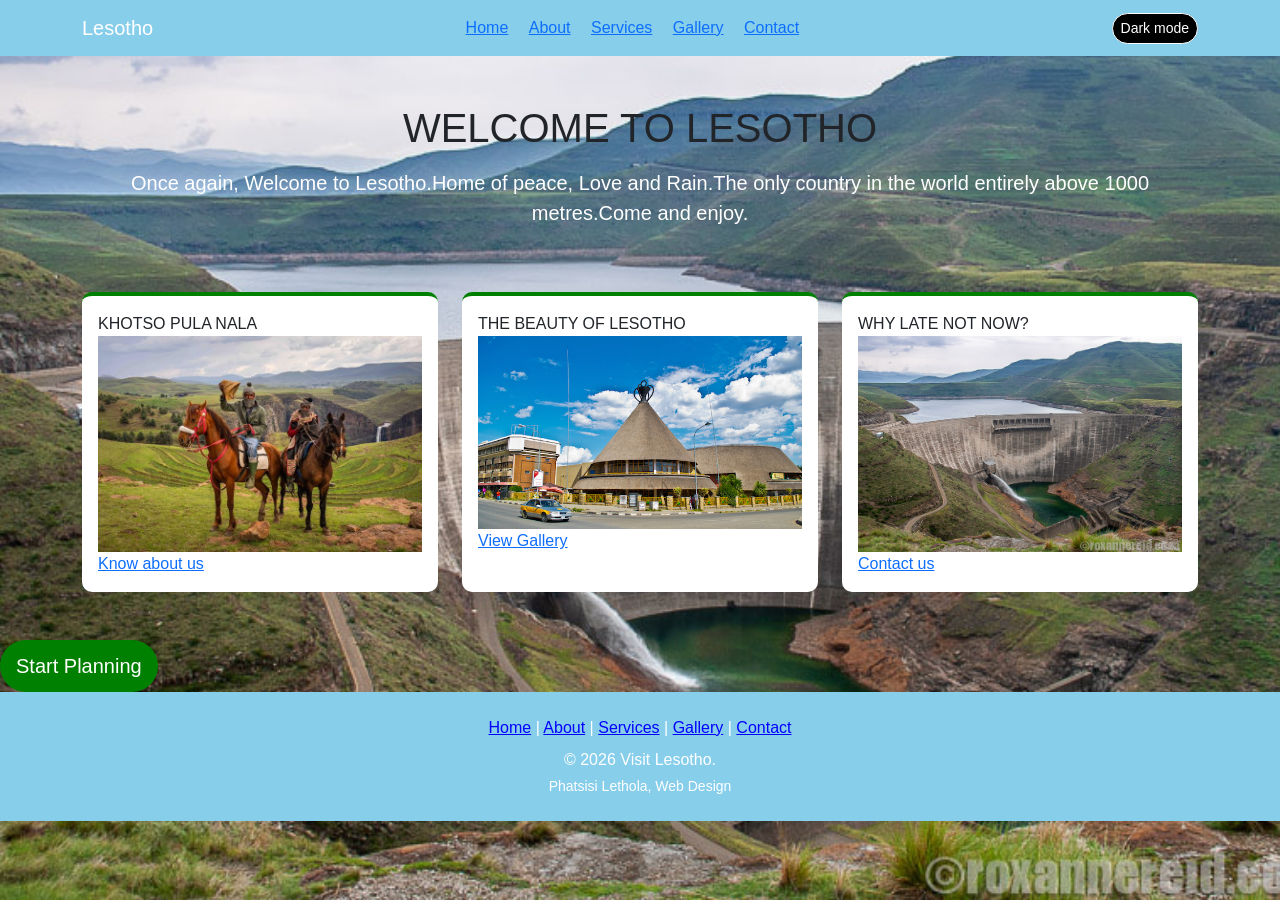
<file: index.html>
<!DOCTYPE html>
<html lang="en">
<head>
<meta charset="UTF-8">
<meta name="viewport" content="width=device-width, initial-scale=1">
<title>Home | Visit Lesotho</title>
<link href="https://cdn.jsdelivr.net/npm/bootstrap@5.3.3/dist/css/bootstrap.min.css" rel="stylesheet" onerror="this.onerror=null;this.href='vendor/bootstrap.min.css'">
<link rel="stylesheet" type="text/css" href="style.css">
</head>
<body class="home">
<a class="visually-hidden-focusable" href="#main">Skip to main content</a>
<header>

  <nav class="navbar navbar-expand-lg navbar-dark">
    <div class="container">
      <a class="navbar-brand" 
       href="index.html">Lesotho</a> 
      <nav>
    <a href="index.html">Home</a>
    <a href="about.html">About</a>
    <a href="services.html">Services</a>
    <a href="gallery.html">Gallery</a>
    <a href="contact.html">Contact</a>
  </nav> 
        <li class="nav-item ms-lg-3"><button id="themeBtn" class="btn btn-sm btn-outline-light">Dark mode</button></li>
        </ul>
      </div>
  </nav>
</header>
<main id="main">

  </section>
  <section class="py-5 text-center bg-index">
    <div class="container">
      <h1>WELCOME TO LESOTHO</h1>
          <p class="lead"></p>
              <p class="lead">Once again, Welcome to Lesotho.Home of peace, Love and Rain.The only country in the world entirely above 1000 metres.Come and enjoy.</p>
    </div>
  </section>

<section class="pb-5">
  <div class="container">
  <div class="row g-4">
    <div class="col-12 col-md-4">
      <article class="card h-100 feature-card">
        <div class="card-body">
          <span class="1"> KHOTSO PULA NALA</span>
            <img src="welcome.jpg" width="400px">
<a href="about.html">Know about us</a></div></div>

<div class="col-12 col-md-4">
  <article class="card h-100 feature-card">
    <div class="card-body">
      <span class="2">THE BEAUTY OF LESOTHO</span>
        <img src="Parament.jpg" width="400px">
<a href="gallery.html">View Gallery</a></div></article></div>

<div class="col-12 col-md-4">
  <article class="card h-100 feature-card">
    <div class="card-body">
      <span class="3">WHY LATE NOT NOW?</span>
        <img src="katse.jpg" width="400px">
          <a href="contact.html">Contact us</a>

          </div>
        </article>
      </div>
    </div>
  </div>
</section>
</main>
<a href="services.html" class="btn btn-brand btn-lg">Start Planning</a>


<footer class="site-footer text-center py-4">
  <div class="container">
    <p class="mb-2">
      <a href="index.html" class="footer-link">Home</a> |
       <a href="about.html" class="footer-link">About</a> | 
       <a href="services.html" class="footer-link">Services</a> |
        <a href="gallery.html" class="footer-link">Gallery</a> | 
        <a href="contact.html" class="footer-link">Contact</a>
    </p>
    <p class="mb-1">&copy; 2026 Visit Lesotho.</p>
      <p class="mb-0 small">Phatsisi Lethola, Web Design</p>
  </div>
</footer>

<script src="https://cdn.jsdelivr.net/npm/bootstrap@5.3.3/dist/js/bootstrap.bundle.min.js"></script>
<script>window.bootstrap||document.write('<script src="vendor/bootstrap.bundle.min.js"><\/script>')</script>
<button id="topBtn" class="btn btn-brand" aria-label="Back to top" hidden>Top</button>
<script src="js/script.js?v=4"></script>
</body>
</html>
</file>
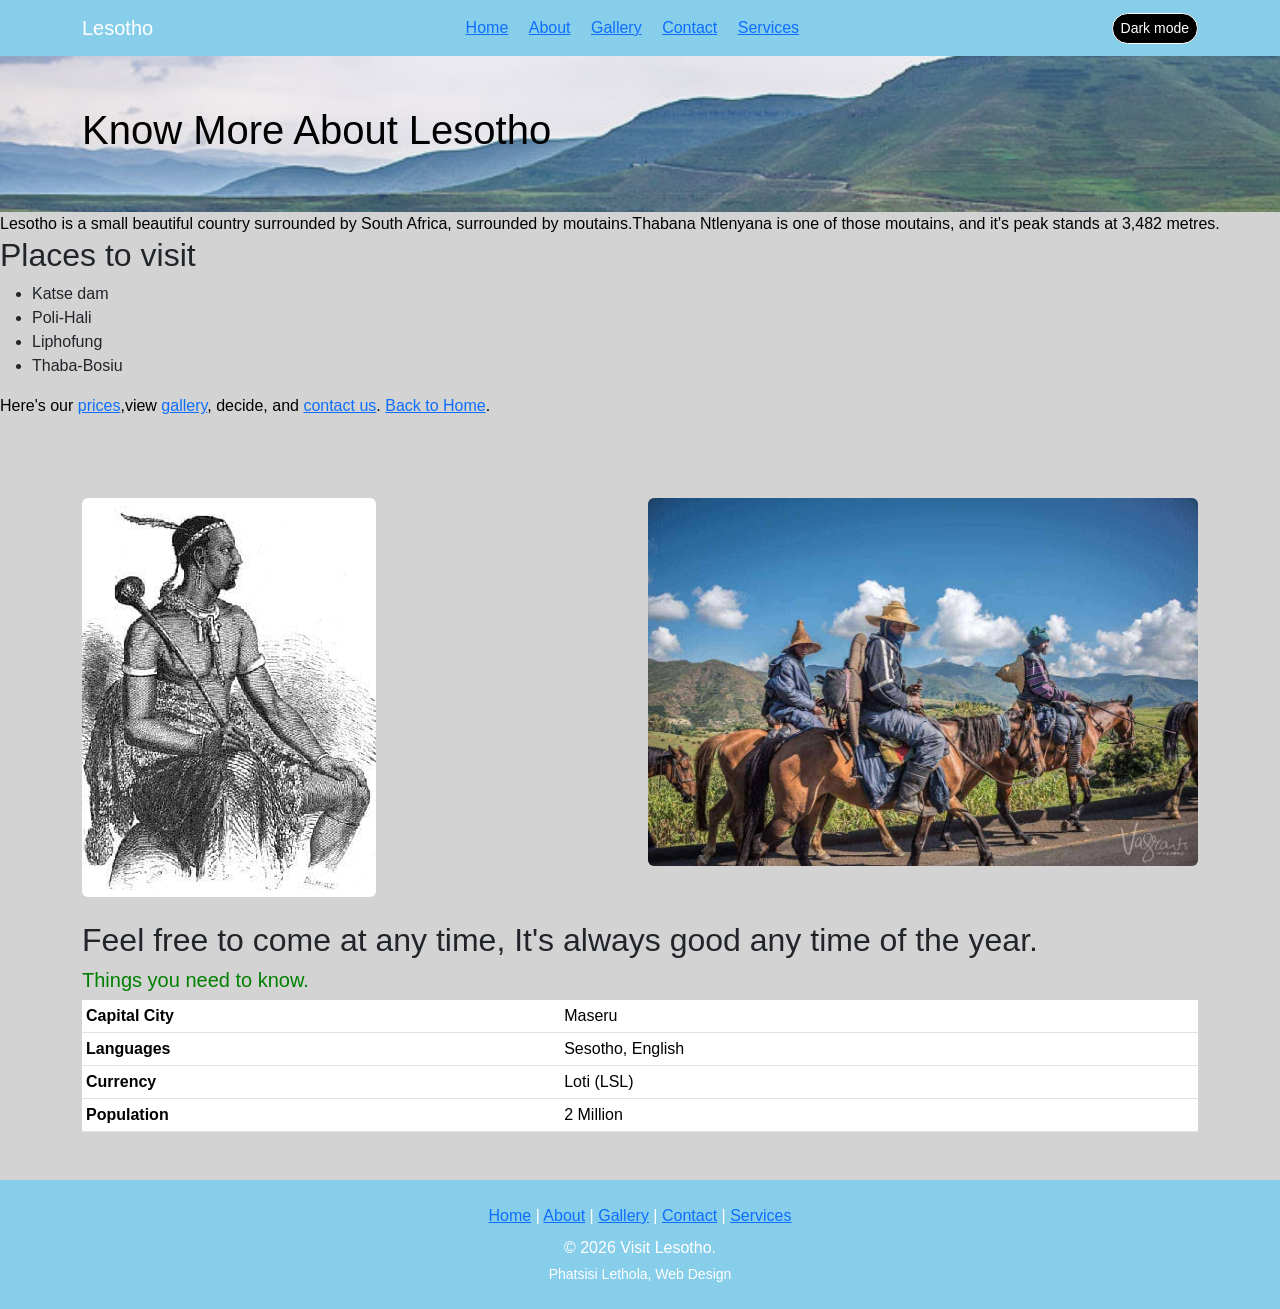
<file: about.html>
<!DOCTYPE html>
<html lang="en">
<head>
<meta charset="UTF-8">
<meta name="viewport" content="width=device-width, initial-scale=1">
<title>About | Discover Lesotho</title>
<link href="https://cdn.jsdelivr.net/npm/bootstrap@5.3.3/dist/css/bootstrap.min.css" rel="stylesheet" onerror="this.onerror=null;this.href='vendor/bootstrap.min.css'">
<link rel="stylesheet" type="text/css" href="style.css">
</head>
<body>
<a class="visually-hidden-focusable" href="#main">Skip to main content</a>
<header>
  <nav class="navbar navbar-expand-lg navbar-dark">
    <div class="container">
      <a class="navbar-brand" 
        href="index.html">Lesotho</a>
  <nav>
    <a href="index.html">Home</a>
    <a href="about.html">About</a>
    <a href="gallery.html">Gallery</a>
    <a href="contact.html">Contact</a>
    <a href="services.html">Services</a>
  </nav>
  <li class="nav-item ms-lg-3">
    <button id="themeBtn" class="btn btn-sm btn-outline-light">Dark mode</button>
  </li>
        </ul>
      </div>
    </div>
  </nav>
</header>


<main id="main">
<section class="page-title bg-about">
  <div class="container">
    <p2><h1> Know More About Lesotho</h1></p2>
  </div>
</section>



    <p2>Lesotho is a small beautiful country surrounded by South Africa, surrounded by moutains.Thabana Ntlenyana is one of those moutains,  and it's peak stands at 3,482 metres.</p2>
    <h2 class=>Places to visit</h2>
    <ul>
      <li>Katse dam</li>
      <li>Poli-Hali</li>
      <li>Liphofung</li>
      <li>Thaba-Bosiu</li>
    </ul>

    <p2>Here's our <a href="services.html">prices</a>,view <a href="gallery.html">gallery</a>, decide, and <a href="contact.html">contact us</a>. <a href="index.html">Back to Home</a>.</p2>
<section class="py-5">
  <div class="container">
    <div class="row g-3 my-3">
      <div class="col-6">
        <img src="King.jpg" class="img-fluid rounded" alt="Pony trekking">
      </div>

      <div class="col-6">
        <img src="ho.jpg" class="img-fluid rounded" alt="Pony trekking">
      </div>
    </div>

    <h2 class="mt-4"> Feel free to come at any time, It's always good any time of the year.</h2>
  </article>

    <p3><h2 class="h5">Things you need to know.</h2><p3>
    <table class="table table-sm mb-0">

  <tr>
    <th>Capital City</th>
    <td>Maseru</td>
  </tr>
  <tr>
    <th>Languages</th>
    <td>Sesotho, English</td>
  </tr>
    <tr>
      <th>Currency</th>
      <td>Loti (LSL)</td>
    </tr>
    <tr>
      <th>Population</th>
      <td>2 Million</td>
    </tr>
 
</table>
  </div></div>
</div></div></section>
</main>
<footer class="site-footer text-center py-4">
  <div class="container">
    <p class="mb-2">
      <a href="index.html" >Home</a> |
       <a href="about.html" >About</a> | 
       <a href="gallery.html" >Gallery</a> |
        <a href="contact.html" >Contact</a> |
        <a href="services.html" >Services</a>
      </p>
    <p class="mb-1">&copy; 2026 Visit Lesotho.</p>
    <p class="mb-0 small">Phatsisi Lethola, Web Design</p>
  </div>
</footer>
  <script src="https://cdn.jsdelivr.net/npm/bootstrap@5.3.3/dist/js/bootstrap.bundle.min.js">
</script>
  <script>window.bootstrap||document.write('<script src="vendor/bootstrap.bundle.min.js"><\/script>')
</script>
<button id="topBtn" class="btn btn-brand" aria-label="Back to top" hidden>Top</button>
<script src="js/script.js?v=4">
</script>
</body>
</html>
</file>
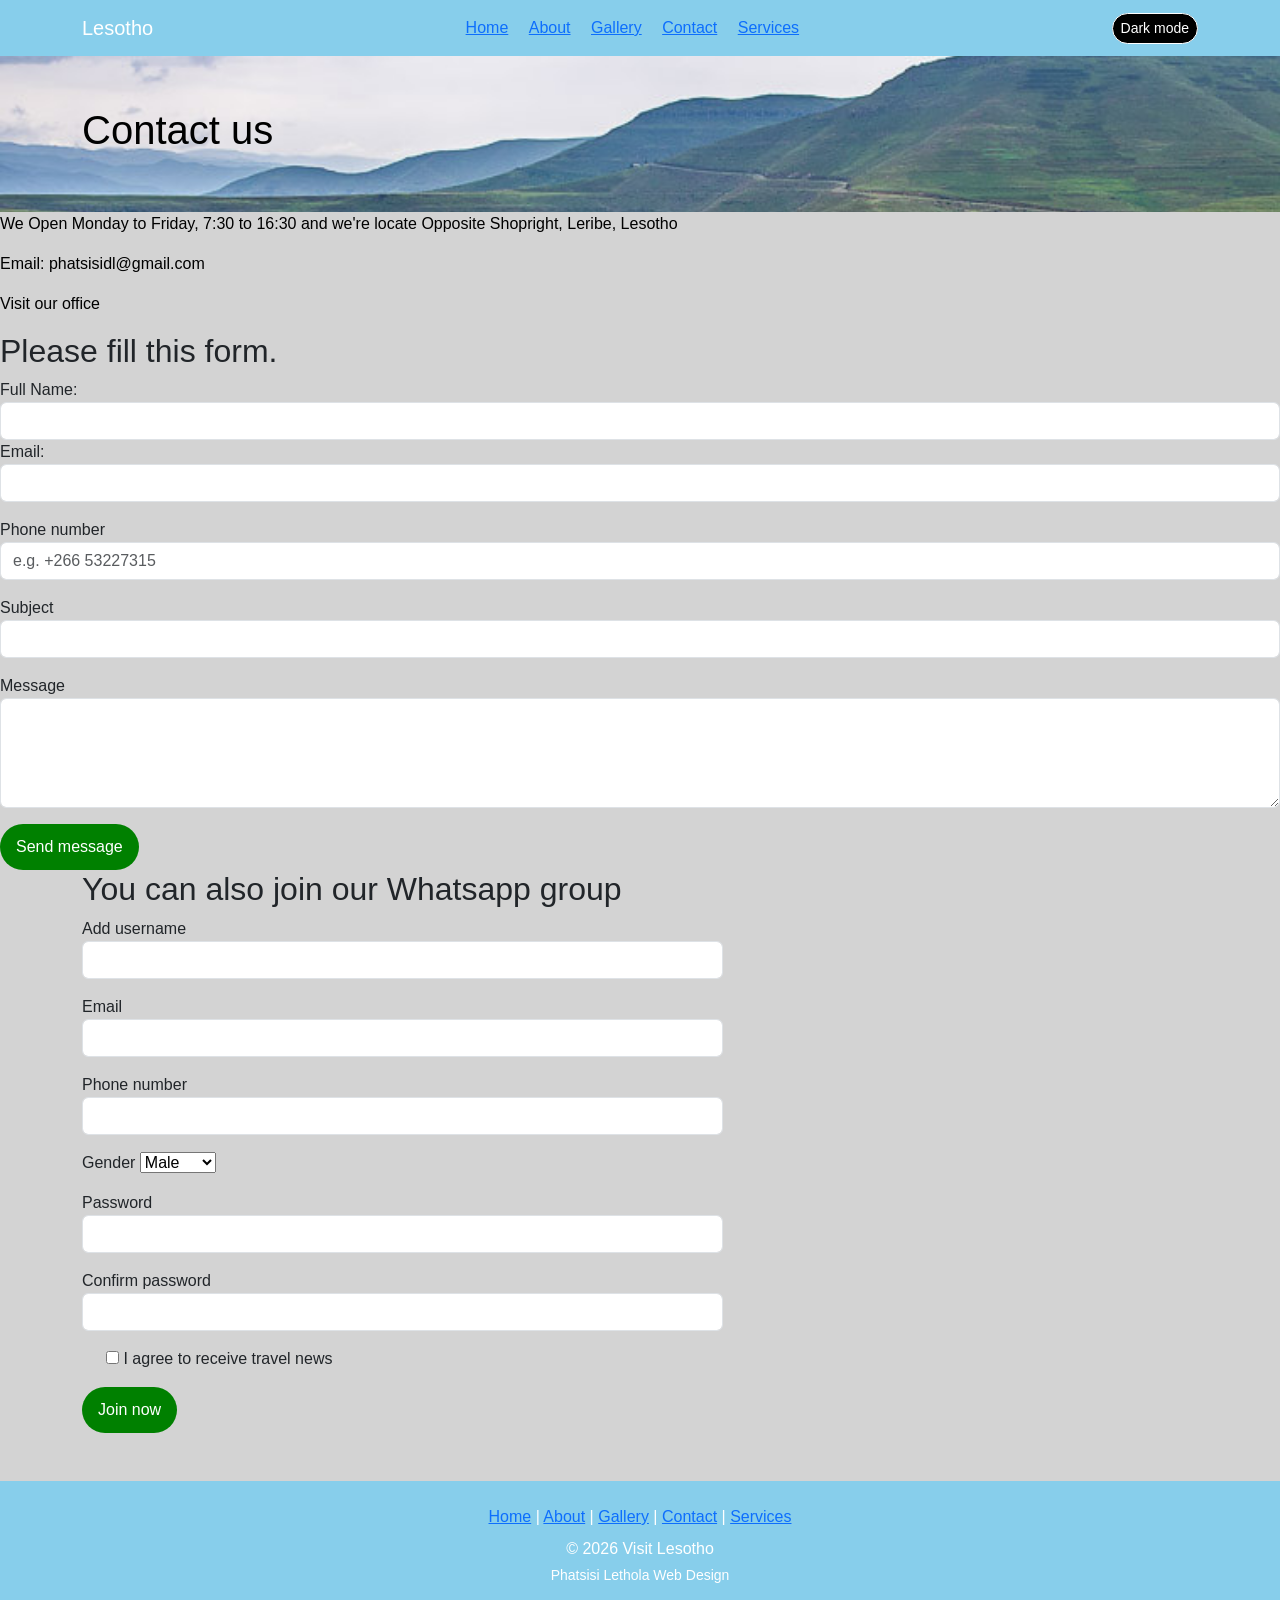
<file: contact.html>
<!DOCTYPE html> 
<html lang="en">
<head>
<meta charset="UTF-8">
<meta name="viewport" content="width=device-width, initial-scale=1">
<title>Contact | Discover Lesotho</title>
<link href="https://cdn.jsdelivr.net/npm/bootstrap@5.3.3/dist/css/bootstrap.min.css" rel="stylesheet" onerror="this.onerror=null;this.href='vendor/bootstrap.min.css'">
<link rel="stylesheet" type="text/css" href="style.css">
</head>
<body>
<a class="visually-hidden-focusable" href="#main">Skip to main content</a>
<header>
  <nav class="navbar navbar-expand-lg navbar-dark">
    <div class="container">
      <a class="navbar-brand" 
      href="index.html">Lesotho</a>
    <nav>
      <a href="index.html">Home</a>
      <a href="about.html">About</a>
      <a href="gallery.html">Gallery</a>
      <a href="contact.html">Contact</a>
      <a href="services.html">Services</a>
  </nav>
  <li class="nav-item ms-lg-3"><button id="themeBtn" class="btn btn-sm btn-outline-light">Dark mode</button></li>
    </div>
  </nav>
</header>

<main id="main">
<section class="page-title">
  <div class="container">
    <p2><h1>Contact us</h1></p2>
  </div>
</section>

 <section>
   <p>We Open Monday to Friday, 7:30 to 16:30 and we're locate Opposite Shopright, Leribe, Lesotho</p>
    <p>Email: phatsisidl@gmail.com</p>
     <p>Visit our office</p>
  </div>
</div>

</section>
<h2>Please fill this form.</h2>

  <form id="contactForm">
      <label>Full Name:</label>
        <input type="text" class="form-control" required>

      <div class="mb-3">
       <label>Email:</label>
        <input type="email" class="form-control"required data-msg="Enter a valid email, like name@gmail.com.">
      </div>

      <div class="mb-3">
        <label>Phone number</label>
          <input type="tel" class="form-control"required placeholder="e.g. +266 53227315" pattern="[0-12]{11}" data-msg="Enter 8 to 12 digits,">
        </div>
  
      <div class="mb-3">
        <label>Subject</label>
          <input type="text"class="form-control"required>
        </div>

      <div class="mb-3">
        <label>Message</label>
        <textarea class="form-control" rows="4" required minlength="10"></textarea>
      </div>
    <button type="submit" class="btn btn-brand">Send message</button>
    </form>
  </div>

   
</div>
</div>
</section>

<section class="pb-5">
  <div class="container">
    <div class="row">
      <div class="col-12 col-lg-7">
  <h2>You can also join our Whatsapp group</h2>
  <div id="regAlert"></div>
  <form id="regForm">

    <div class="mb-3">
      <label>Add username</label>
        <input type="text" class="form-control"required>
          <div class="invalid-feedback">
          </div>
        </div>

    <div class="mb-3">
      <label>Email</label>
        <input type="email" class="form-control"required data-msg="Enter a valid email">
      <div class="invalid-feedback">
      </div>
    </div>

    <div class="mb-3">
      <label>Phone number</label>
        <input type="tel" class="form-control"required data-msg="Enter 8 to 12 digits,">
        <div class="invalid-feedback"> 
        </div>
      </div>

    <div class="mb-3">
      <label>Gender</label>
  <select>
    <option>Male</option>
    <option>Female</option>
  </select>
      <div class="invalid-feedback">
      </div>
    </div>

    <div class="mb-3">
      <label>Password</label>
        <input type="password" class="form-control" required  minlength="8">
        <div class="invalid-feedback"> 
        </div>
      </div>

    <div class="mb-3">
      <label>Confirm password</label>
        <input type="password" class="form-control"required  minlength="8">
        <div class="invalid-feedback"> 
        </div>
      </div>

    <div class="mb-3 form-check">
      <input type="checkbox" required>
        <label>I agree to receive travel news</label>
        <div class="invalid-feedback"> 
        </div>
      </div>

    <button type="submit" class="btn btn-brand">Join now</button>
  </form>
</section>
</main>
<footer class="site-footer text-center py-4">
  <div class="container">
    <p class="mb-2">
      <a href="index.html" >Home</a> |
       <a href="about.html" >About</a> |  
       <a href="gallery.html" >Gallery</a> |
        <a href="contact.html" >Contact</a> |
        <a href="services.html" >Services</a> 
      </p>
    <p class="mb-1">&copy; 2026 Visit Lesotho</p>
     <p class="mb-0 small">Phatsisi Lethola Web Design</p>
  </div>
</footer>
<script src="https://cdn.jsdelivr.net/npm/bootstrap@5.3.3/dist/js/bootstrap.bundle.min.js"></script>
<script>window.bootstrap||document.write('<script src="vendor/bootstrap.bundle.min.js"><\/script>')</script>
<button id="topBtn" class="btn btn-brand" aria-label="Back to top" hidden>Top</button>
<script src="js/script.js?v=4"></script>
</body>
</html>
</file>
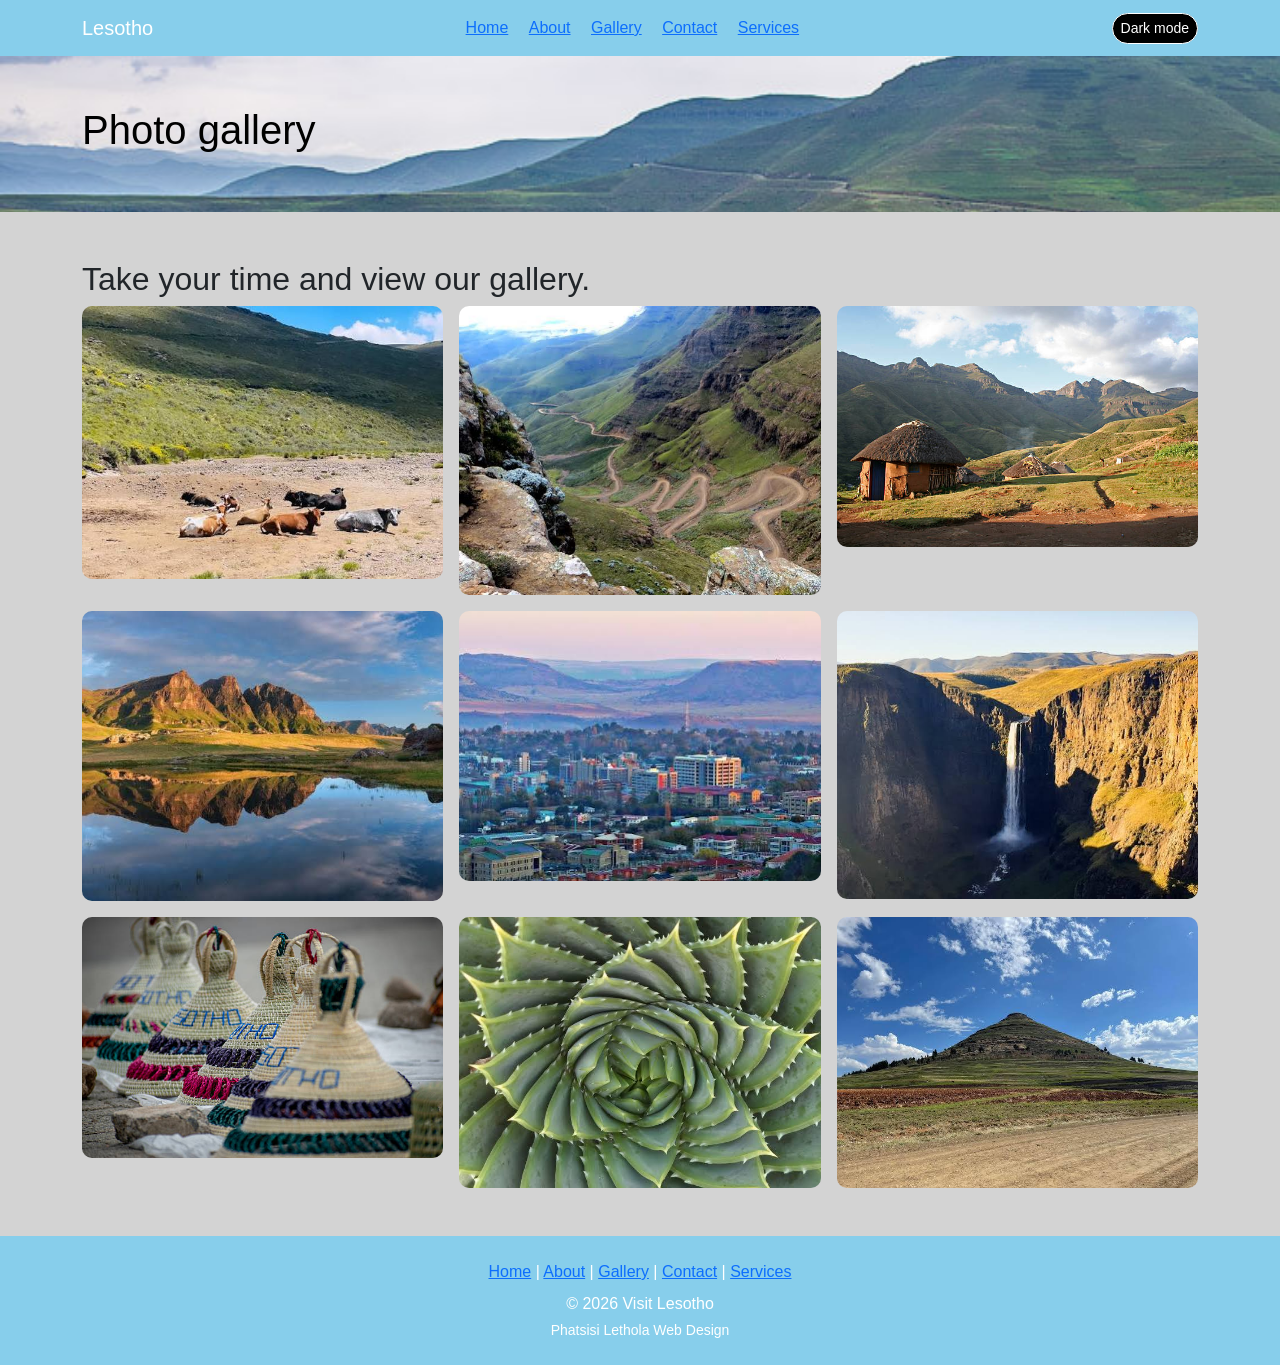
<file: gallery.html>
<!DOCTYPE html> 
<html lang="en">
<head>
<meta charset="UTF-8">
<meta name="viewport" content="width=device-width, initial-scale=1">
<title>Contact | Discover Lesotho</title>
<link href="https://cdn.jsdelivr.net/npm/bootstrap@5.3.3/dist/css/bootstrap.min.css" rel="stylesheet" onerror="this.onerror=null;this.href='vendor/bootstrap.min.css'">
<link rel="stylesheet" type="text/css" href="style.css">
</head>
<body>
<a class="visually-hidden-focusable" href="#main">Skip to main content</a>
<header>
  <nav class="navbar navbar-expand-lg navbar-dark">
    <div class="container">
      <a class="navbar-brand" 
      href="index.html">Lesotho</a>
    <nav>
      <a href="index.html">Home</a>
      <a href="about.html">About</a>
      <a href="gallery.html">Gallery</a>
      <a href="contact.html">Contact</a>
      <a href="services.html">Services</a>
  </nav>
  <li class="nav-item ms-lg-3"><button id="themeBtn" class="btn btn-sm btn-outline-light">Dark mode</button></li>
    </div>
  </nav>
</header>

<main id="main">
<section class="page-title">
  <div class="container">
    <p2><h1>Photo gallery</h1></p2>
  </div>
</section>

<section class="py-5">
  <div class="container">
    <h2>Take your time and view our gallery.</h2>
  <div class="row g-3">
    <div class="col-6 col-md-4">
      <img src="cows.jpg" class="img-fluid gallery-img" alt="Main Animals">
    </div>
    <div class="col-6 col-md-4">
      <img src="mo.jpg" class="img-fluid gallery-img" alt="Main Animals" width="515px" height="388px">
        </div>
    <div class="col-6 col-md-4">
      <img src="kk.jpg" class="img-fluid gallery-img" alt="Main Animals">
        </div>
        <div class="col-6 col-md-4">
          <img src="sehla.jpg" class="img-fluid gallery-img" alt="Main Animals">
        </div>
        <div class="col-6 col-md-4">
          <img src="mas.jpg" class="img-fluid gallery-img" alt="Main Animals">
        </div>
    <div class="col-6 col-md-4">
      <img src="sentsu.jpg" class="img-fluid gallery-img" alt="Main Animals">
        </div>
    <div class="col-6 col-md-4">
      <img src="moko.jpg" class="img-fluid gallery-img" alt="Main Animals">
        </div>
    <div class="col-6 col-md-4">
      <img src="lee.jpg" class="img-fluid gallery-img" alt="Main Animals">
        </div>
    <div class="col-6 col-md-4">
      <img src="qoqo.jpg" class="img-fluid gallery-img" alt="Basotho village">
        </div>
      </div>
    </div>
  </section>
</main>
<footer class="site-footer text-center py-4">
  <div class="container">
    <p class="mb-2">
      <a href="index.html">Home</a> |
      <a href="about.html">About</a> |
      <a href="gallery.html">Gallery</a> |
      <a href="contact.html">Contact</a> |
      <a href="services.html">Services</a> 
    </p>
    <p class="mb-1">&copy; 2026 Visit Lesotho</p>
    <p class="mb-0 small">Phatsisi Lethola Web Design</p>
  </div>
</footer>
  <script src="https://cdn.jsdelivr.net/npm/bootstrap@5.3.3/dist/js/bootstrap.bundle.min.js">
</script>
  <script>window.bootstrap||document.write('<script src="vendor/bootstrap.bundle.min.js"><\/script>')
</script>
<button id="topBtn" class="btn btn-brand" aria-label="Back to top" hidden>Top</button>
  <script src="js/script.js?v=4">
</script>
</body>
</html>
</file>
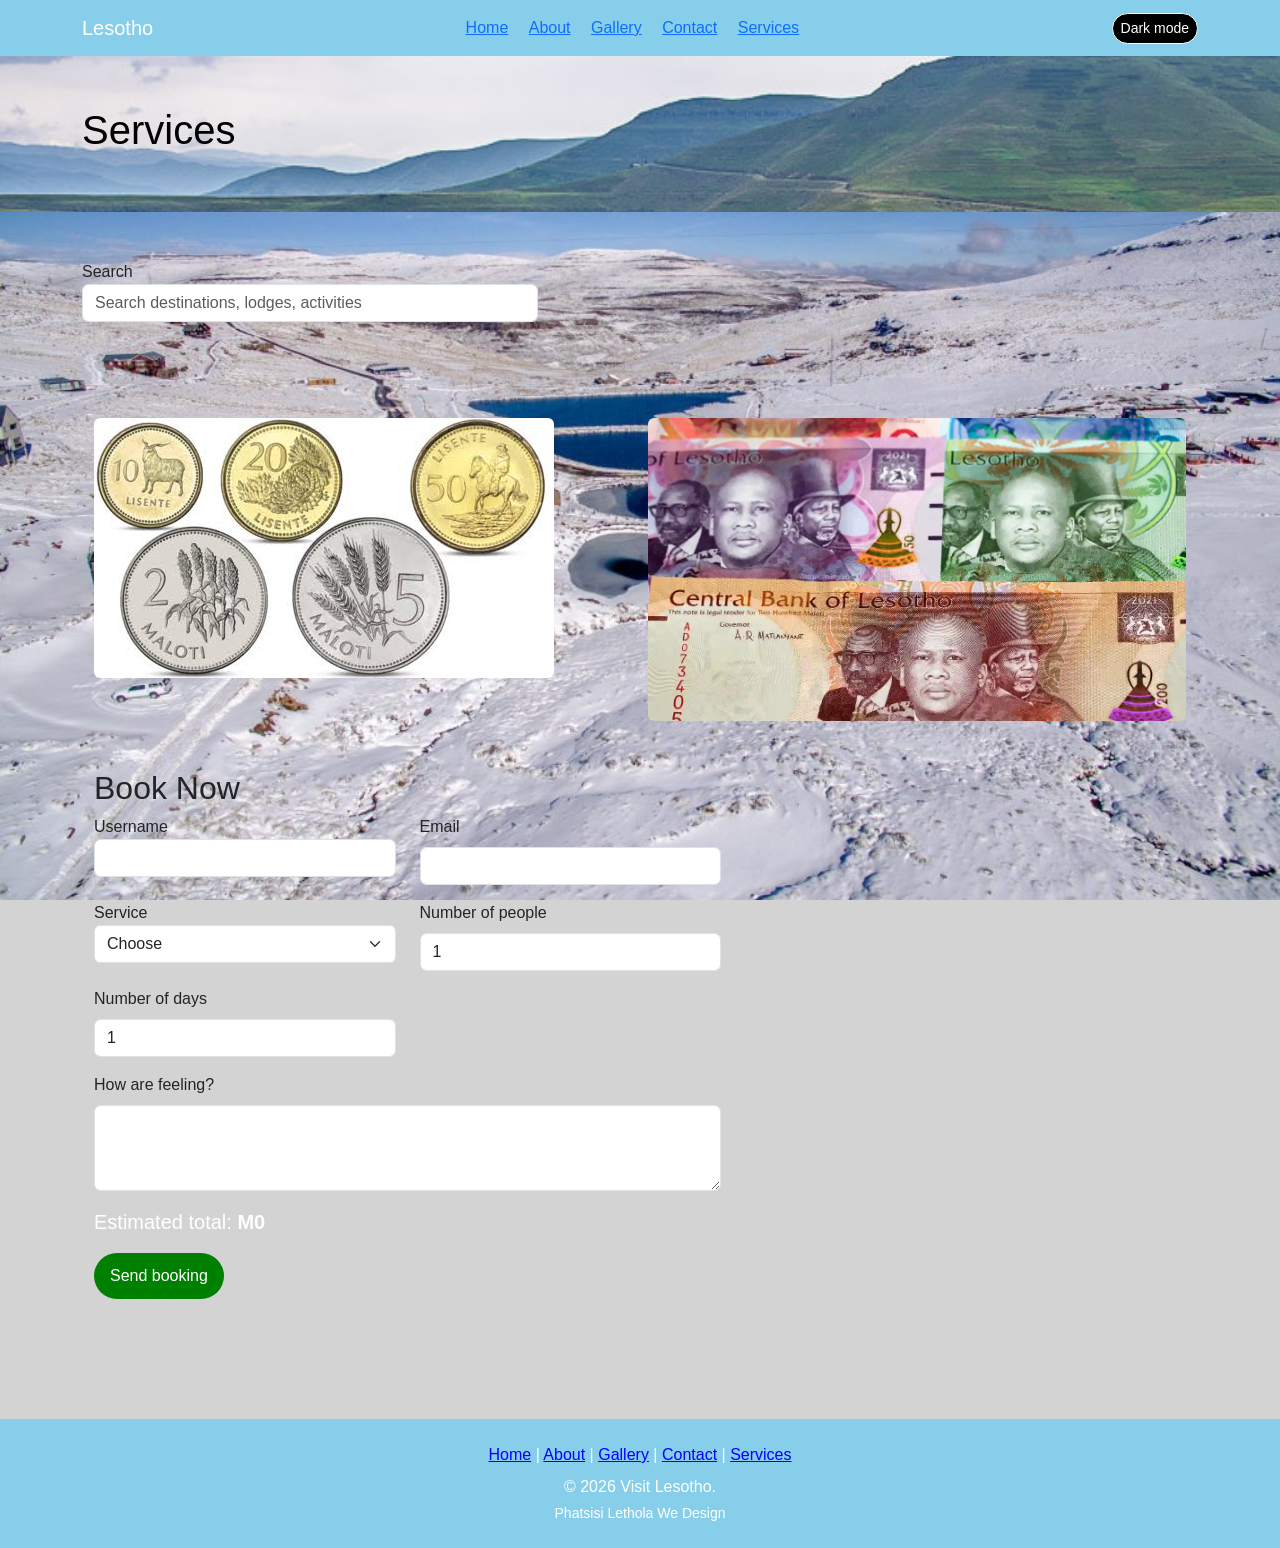
<file: services.html>
<!DOCTYPE html> 
<html lang="en">
<head>
<meta charset="UTF-8">
<meta name="viewport" content="width=device-width, initial-scale=1">
<title>Contact | Discover Lesotho</title>
<link href="https://cdn.jsdelivr.net/npm/bootstrap@5.3.3/dist/css/bootstrap.min.css" rel="stylesheet" onerror="this.onerror=null;this.href='vendor/bootstrap.min.css'">
<link rel="stylesheet" type="text/css" href="style.css">
</head>
<body class="services">
<a class="visually-hidden-focusable" href="#main">Skip to main content</a>
<header>
  <nav class="navbar navbar-expand-lg navbar-dark">
    <div class="container">
      <a class="navbar-brand" 
      href="index.html">Lesotho</a>
    <nav>
      <a href="index.html">Home</a>
      <a href="about.html">About</a>
      <a href="gallery.html">Gallery</a>
      <a href="contact.html">Contact</a>
      <a href="services.html">Services</a>
  </nav>
  <li class="nav-item ms-lg-3"><button id="themeBtn" class="btn btn-sm btn-outline-light">Dark mode</button></li>
    </div>
  </nav>
</header>

</header>
<main id="main">
<section class="page-title">
  <div class="container">
    <p2><h1>Services</h1></p2>
  </div>
</section>

<section class="py-5">
  <div class="container">
  <div class="row g-3 mb-4 align-items-center">
    <div class="col-12 col-md-5">
      <label for="searchBox">Search</label>
      <input type="search" id="searchBox" class="form-control" placeholder="Search destinations, lodges, activities">
    </div>

    <section class="py-5">
  <div class="container">
    <div class="row g-3 my-3">
      <div class="col-6">
        <img src="R.jpg" class="img-fluid rounded" alt="Pony trekking">
      </div>

      <div class="col-6">
        <img src="M.webp" class="img-fluid rounded" alt="Pony trekking">
      </div> 
    </div>

  <div id="lastBooking"></div>
    <h2 class="mt-5" id="book">Book Now</h2>
      <div class="row">
       <div class="col-12 col-lg-7">
        <div id="bookAlert">
  </div>

  <form id="bookForm">
    <div class="row">
    <div class="col-md-6">
    <div class="mb-3">

  <label>Username</label>
    <input type="text" class="form-control" id="bName" name="bName" required>
<div class="invalid-feedback">
</div>
</div>
</div>
      <div class="col-md-6">
        <div class="mb-3">
          <label for="bEmail" class="form-label">Email</label>
            <input type="email" class="form-control" required data-msg="Enter a valid email, like phatsisidl@gmail.com.">
<div class="invalid-feedback">
</div>
</div>
</div>

    <div class="col-md-6">
        <div class="mb-3label for="bService class="form-label">Service</label>
        <select id="bService" class="form-select" required>
          <option>Choose</option>
          <option>Maletsunyane Falls (M250)</option>
          <option>Thaba-Bosiu (M150)</option>
          <option>Sani Pass (M300)</option>
          <option>Semonkong Lodge (M900)</option>
          <option>Village Homestay (M450)</option>
          <option>Mountain Chalet (M1200)</option>
          <option>Pony Trekking (M400)</option>
          <option>Guided Hiking (M350)</option>
          <option>Afriski Skiing (M800)</option>
        </select>
        <div class="invalid-feedback">
  
        </div>
      </div>
    </div>
      <div class="col-md-6">
        <div class="mb-3">
          <label for="bPeople" class="form-label">Number of people</label>
            <input type="number" class="form-control" required min="1" max="10" value="1">
          <div class="invalid-feedback">
  
      </div>
      </div>
      </div>
    <div class="col-md-6">
       <div class="mb-3">
        <label for="bDays" class="form-label">Number of days</label>
          <input type="number" class="form-control" required min="1" max="14" value="1">
            <div class="invalid-feedback">
    </div>
    </div>
    </div>
    </div>
    <div class="mb-3">
      <label for="bNotes" class="form-label">How are feeling?</label>
      <textarea id="bNotes" class="form-control" rows="3"></textarea>
    </div>
    <p class="fs-5">Estimated total: <strong id="total">M0</strong></p>
    <button type="submit" class="btn btn-brand">Send booking</button>
  </form>
</div>
</div>
</div>
</section>
</main>

<footer class="site-footer text-center py-4">
  <div class="container">
    <p class="mb-2">
      <a href="index.html" class="footer-link">Home</a> |
       <a href="about.html" class="footer-link">About</a> |
         <a href="gallery.html" class="footer-link">Gallery</a> | 
         <a href="contact.html" class="footer-link">Contact</a> |
          <a href="services.html" class="footer-link">Services</a> 
       </p>
    <p class="mb-1">&copy; 2026 Visit Lesotho.</p>
    <p class="mb-0 small">Phatsisi Lethola We Design</p>
  </div>
</footer>
<script src="https://cdn.jsdelivr.net/npm/bootstrap@5.3.3/dist/js/bootstrap.bundle.min.js"></script>
<script>window.bootstrap||document.write('<script src="vendor/bootstrap.bundle.min.js"><\/script>')</script>
<button id="topBtn" class="btn btn-brand" aria-label="Back to top" hidden>Top</button>
<script src="js/script.js?v=4"></script>
</body>
</html>
</file>
<file: style.css>
body {
  font-family: Arial, sans-serif;
  background-color: lightgrey;
  margin: 0;
  padding: 0;
}

.home {
  background-image: url("katse.jpg");
  background-size: cover;
  background-attachment: fixed;
}
.services{
  background-image: url("Afriski.jpg");
  background-size: cover;
  background-attachment: fixed;
}

p {
  color: white;
}

p2 {
  color: black;
  display: block;
}

p3 {
  color: green;
  display: block;
}

[data-bs-theme="light"]
 body:not(.home):not(.services) main p {
  color: black;
}

.navbar {
  background-color: skyblue;
}

.navbar li {
  list-style: none;
}

h1 .navbar-brand {
  font-family: "Times New Roman", serif;
}

h2 .navbar-brand {
  font-family: "Times New Roman", serif;
}

h3 .navbar-brand {
  font-family: "Times New Roman", serif;
}

.site-footer {
  background-color: skyblue;
  color: white;
}

.footer-link {
  color: blue;
  text-decoration: underline;
}

.page-title {
  background-color: skyblue;
  background-image: url("katse.jpg");
  background-size: cover;
  background-attachment: fixed;
  color: white;
  padding: 50px 0;
}

.btn-brand {
  background-color: green;
  color: white;
  border-radius: 30px;
  padding: 10px 15px;
  transition: all 0.3s;
}

.btn-brand:hover,
.btn-brand.active {
  background-color: yellow;
}

#themeBtn {
  background-color: black;
  color: white;
  border: 1px solid white;
  border-radius: 20px;
  transition: all 0.3s;
}

#topBtn {
  position: fixed;
  bottom: 20px;
  right: 20px;
  z-index: 1030;
}

#topBtn[hidden] {
  display: none;
}

.feature-card,
.place-card {
  border: none;
  border-top: 4px solid green;
  border-radius: 10px;
  transition: transform 0.3s, box-shadow 0.3s;
}

.feature-card:hover,
.place-card:hover {
  transform: translateX(6px);
}

.gallery-img {
  border-radius: 10px;
  cursor: pointer;
  transition: transform 0.3s, opacity 0.3s;
}

.gallery-img:hover {
  transform: translateX(6px);
}

.invalid-feedback:not(:empty) {
  display: block;
  color: red;
  font-size: 15px;
}

[data-bs-theme="dark"] body {
  background-color: #10151f;
}

[data-bs-theme="dark"] .home {
  background-image: linear-gradient(rgba(0, 0, 0, 0.65), rgba(0, 0, 0, 0.65)), url("katse.jpg");
}

[data-bs-theme="dark"] .services {
  background-image: linear-gradient(rgba(0, 0, 0, 0.65), rgba(0, 0, 0, 0.65)), url("Afriski.jpg");
}

[data-bs-theme="dark"] main > p2 {
  color: white;
}

img {
  max-width: 100%;
  height: auto;
}
.navbar nav a {
  padding: 6px 8px;
}

@media (min-width: 577px) and (max-width: 991px) {
  h1 {
    font-size: 2.2rem;
  }
}

@media (max-width: 576px) {
  .slide-img {
    height: 260px;
  }

  h1 {
    font-size: 1.8rem;
  }
  .home,
  .services,
  .page-title {
    background-attachment: scroll;
  }

  .page-title {
    padding: 30px 0;
  }
  .navbar .container {
    justify-content: center;
    text-align: center;
  }

  .navbar nav {
    justify-content: center;
  }

  #topBtn {
    bottom: 15px;
    right: 15px;
  }
}
</file>
